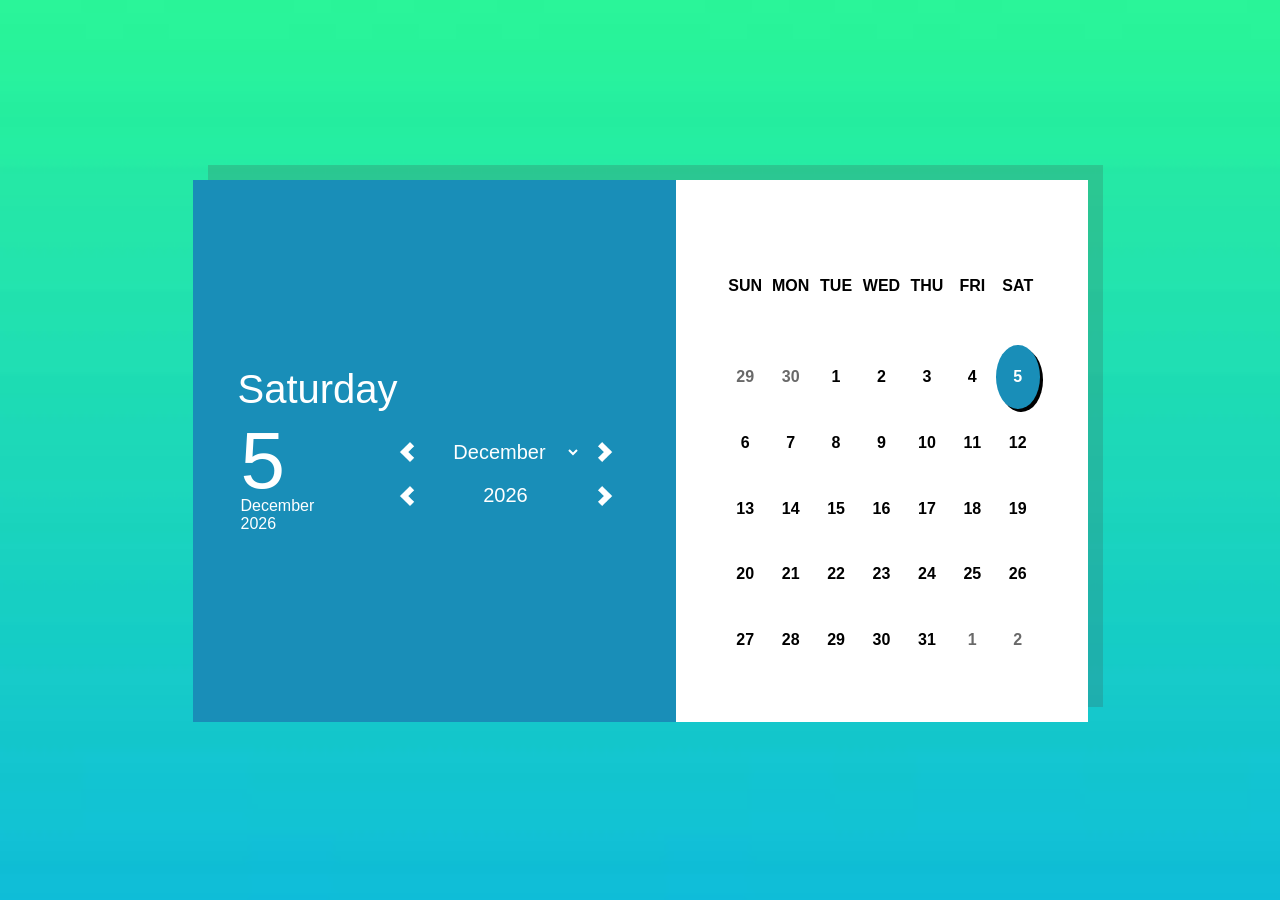
<file: index.html>
<html>
<head>
    <script src = "index.js" type="text/javascript"></script>
    <link rel="stylesheet" type="text/css" href="index.css">
    <title>Calender</title>
</head>
<body>
    <table id ="main_tble">
    <tr>
        <td id ="col1">
            <div id="day"></div>
            <table>
            <tr>
                <td class="disp">
                    <div id="date"></div>
                    <div id="mo-yr"></div>
                </td>
                <td style="padding-left: 40px;"  class="disp">
                    <table><tr>
                    <td onclick="decrmo()" class="icons"><img src="avb6b6c2625bcda563bf1.png" width="40px" height="40px"></td>
                    <td><select id="mo-sel" onchange="change_mo()">
                        </select></td>
                    <td onclick="incrmo()" class="icons"><img src="avefdb1ad8fbf8d8b72a2.png" width="40px" height="40px"></td>
                        </tr>
                        <tr>
                        <td onclick="decryr()" class="icons"><img src="avb6b6c2625bcda563bf1.png" width="40px" height="40px"></td>
                    <td>
                        <input id="yr-sel" value = "Enter Year" onclick = "empty_yr()" onchange="change_yr()"></td>
                            <td onclick="incryr()" class="icons"><img src="avefdb1ad8fbf8d8b72a2.png" width="40px" height="40px"></td>
                        </tr>
                    </table>
                </td>
            </tr>
            </table>
        </td>
        <td id="col2">
            <div id="container">
                <div id="mo-yr"></div>
                <div id="tbl"></div>
            </div>
        </td>
    </tr>
    </table>
</body>
</html>
</file>
<file: index.css>
html {
    height: 100vh;
    width: 100vw;
    background-image: url(./download.jpeg);
    background-repeat: no-repeat;
    background-size: cover;
    font-family: arial;
}

#col1{
    background-color: #198EB8;
    align-content: center;
    padding: 5vh;
    min-width: 300px;
}   

#col2{
    background-color: white;
    align-content: center;
}

#container{
    padding:5vh;
}

.el{
    width: 14.2857%;
    height: 14.2857%;
    border-radius: 50%;
    transition: background 0.5s ease;
}
.el:hover{
    background-color: #4CB0D0;
    color: white;
    width: 70;
    transition: background 0.5s ease;
}

#inside_table{
    height:50vh;
    width: 25vw;
    text-align: center;
    font-weight: 700;
}

#prev_date{
    color: dimgray;
}

.today{
    background-color: #198EB8;
    color: white;
    border-radius: 50%;
    box-shadow: 3px 3px black;
}

.today-noshdw{
    background-color: #198EB8;
    color: white;
    border-radius: 50%;
}

.activee{
    background-color: dimgrey;
    color: white;
    border-radius: 50%;
    box-shadow: 3px 3px black;
}

#day{
    color: white;
    font-size: 40px;
    font-family: arial;
}

#date{
    color: white;
    font-size: 80px;
    font-family: arial;
    padding: 0px;
    margin-bottom: -10px;
}

#mo-yr{
    color: white;
    font-family: arial;
    padding: 0px;
}

select{
    width: 150px;
    text-align-last: center;
    color: white;
    background-color: #198EB8;
    border: 0px;
    transition: background 0.5s ease;
    font-size: 20px;
}

select:focus,select:hover{
    background-color: steelblue;
    transition: background 0.5s ease;
    border-radius: 50vh;
}

input{
    width: 150px;
    border: 0px;
    background-color: #198EB8;
    font-size: 20px;
    color: white;
    transition: background 0.5s ease;
    text-align: center;
}

input:focus,input:hover{
    background-color: steelblue;
    transition: background 0.5s ease;
    border-radius: 50vh;
}

.disp{
    min-width:  100px;
}

.icons{
    border-radius: 50%;
    transition: background 0.5s ease;
}

img{
    filter: invert(1);
}

img:hover{
    filter:invert(0);
}

.icons:hover{
    background-color: white;
    border-radius: 50%;
    transition: background 0.5s ease;
}

#main_tble{
    box-shadow: 15px -15px rgba(68, 68, 68, 0.2);
    border-collapse: collapse;
     margin: auto;
     width: 100px;
    margin-bottom: 19vh;
    margin-top: 20vh;
}
</file>
<file: Proj/index.css>
html {
    height: 100vh;
    width: 100vw;
    background-image: url(./download.jpeg);
    background-repeat: no-repeat;
    background-size: cover;
    font-family: arial;
}

#col1{
    background-color: #198EB8;
    align-content: center;
    padding: 5vh;
    min-width: 300px;
}   

#col2{
    background-color: white;
    align-content: center;
}

#container{
    padding:5vh;
}

.el{
    width: 14.2857%;
    height: 14.2857%;
    border-radius: 50%;
    transition: background 0.5s ease;
}
.el:hover{
    background-color: #4CB0D0;
    color: white;
    width: 70;
    transition: background 0.5s ease;
}

#inside_table{
    height:50vh;
    width: 25vw;
    text-align: center;
    font-weight: 700;
}

#prev_date{
    color: dimgray;
}

.today{
    background-color: #198EB8;
    color: white;
    border-radius: 50%;
    box-shadow: 3px 3px black;
}

.today-noshdw{
    background-color: #198EB8;
    color: white;
    border-radius: 50%;
}

.activee{
    background-color: dimgrey;
    color: white;
    border-radius: 50%;
    box-shadow: 3px 3px black;
}

#day{
    color: white;
    font-size: 40px;
    font-family: arial;
}

#date{
    color: white;
    font-size: 80px;
    font-family: arial;
    padding: 0px;
    margin-bottom: -10px;
}

#mo-yr{
    color: white;
    font-family: arial;
    padding: 0px;
}

select{
    width: 150px;
    text-align-last: center;
    color: white;
    background-color: #198EB8;
    border: 0px;
    transition: background 0.5s ease;
    font-size: 20px;
}

select:focus,select:hover{
    background-color: steelblue;
    transition: background 0.5s ease;
    border-radius: 50vh;
}

input{
    width: 150px;
    border: 0px;
    background-color: #198EB8;
    font-size: 20px;
    color: white;
    transition: background 0.5s ease;
    text-align: center;
}

input:focus,input:hover{
    background-color: steelblue;
    transition: background 0.5s ease;
    border-radius: 50vh;
}

.disp{
    min-width:  100px;
}

.icons{
    border-radius: 50%;
    transition: background 0.5s ease;
}

img{
    filter: invert(1);
}

img:hover{
    filter:invert(0);
}

.icons:hover{
    background-color: white;
    border-radius: 50%;
    transition: background 0.5s ease;
}

#main_tble{
    box-shadow: 15px -15px rgba(68, 68, 68, 0.2);
    border-collapse: collapse;
     margin: auto;
     width: 100px;
    margin-bottom: 19vh;
    margin-top: 20vh;
}
</file>
